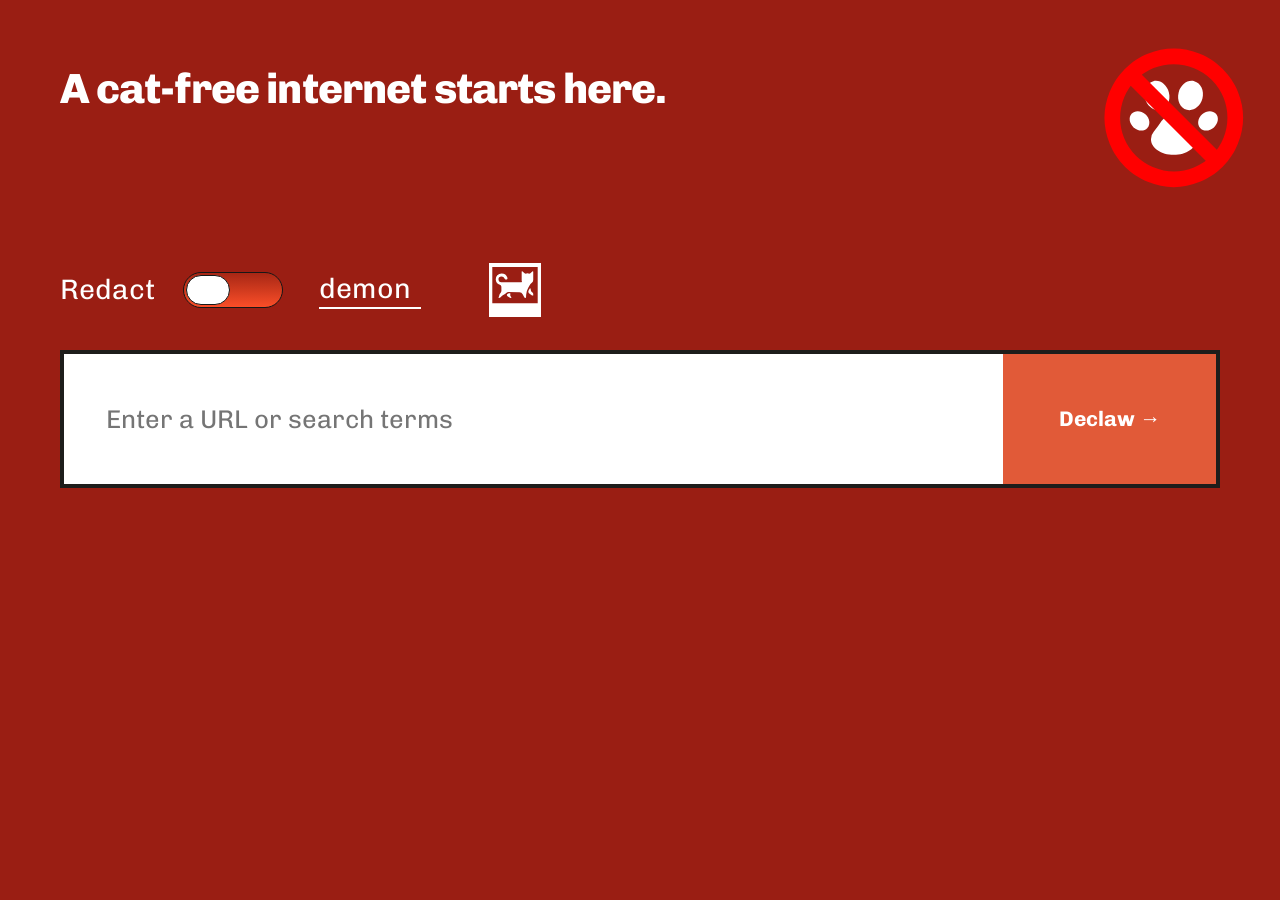
<file: index.html>
<!doctype html>
<html lang="en"><head><meta charset="utf-8"><meta name="viewport" content="width=device-width,initial-scale=1"><title>No Cats</title><link rel="icon" href="nocats.svg?v=3" type="image/svg+xml"><link rel="preconnect" href="https://fonts.googleapis.com"><link rel="preconnect" href="https://fonts.gstatic.com" crossorigin><link href="https://fonts.googleapis.com/css2?family=Chivo:wght@400;600;700;800&display=swap" rel="stylesheet"><link rel="stylesheet" href="style.css?v=8"></head>
<body><main><header><a href="./" class="logo">A cat-free internet starts here.<span class="dot"></span></a><img class="brand-icon" src="nocats.svg" alt="No Cats"><button id="another" type="button">Declaw another site</button></header><section class="entry"><form id="form"><div class="options"><span id="redact-label">Redact</span><button id="mode" class="switch" type="button" role="switch" aria-checked="false" aria-label="Replace cat words instead of redacting"><span></span></button><label for="replacement"> </label><input id="replacement" type="text" value="demon" maxlength="80" aria-label="Replacement term" autocomplete="off" spellcheck="false"><button id="images" class="image-toggle" type="button" aria-pressed="false" aria-label="Hide cat images" title="Hide cat images"><img class="image-cat" src="cat.svg" alt=""><img class="image-smile" src="smile.svg" alt=""></button></div><div class="url-row"><label class="sr" for="url">Webpage URL or search terms</label><input id="url" name="url" type="text" placeholder="Enter a URL or search terms" autocomplete="off" required><button id="submit">Declaw →</button></div></form>

<p id="status" role="status" aria-live="polite"></p>

</section></main><section id="result" hidden><div class="bar"><span id="summary"></span><div class="preview-actions"><button id="share" type="button" aria-label="Copy link to this declawed page" title="Copy shareable link">Share <img class="share-icon" src="mouse.svg" alt="" aria-hidden="true"></button><button id="close" aria-label="Close preview">✕</button></div></div><iframe id="preview" title="Webpage with cat words redacted" sandbox="allow-same-origin allow-top-navigation-by-user-activation" referrerpolicy="no-referrer"></iframe></section><script src="config.js"></script><script type="module" src="app.js?v=10"></script><script defer src="share.js?v=3"></script></body></html>
</file>
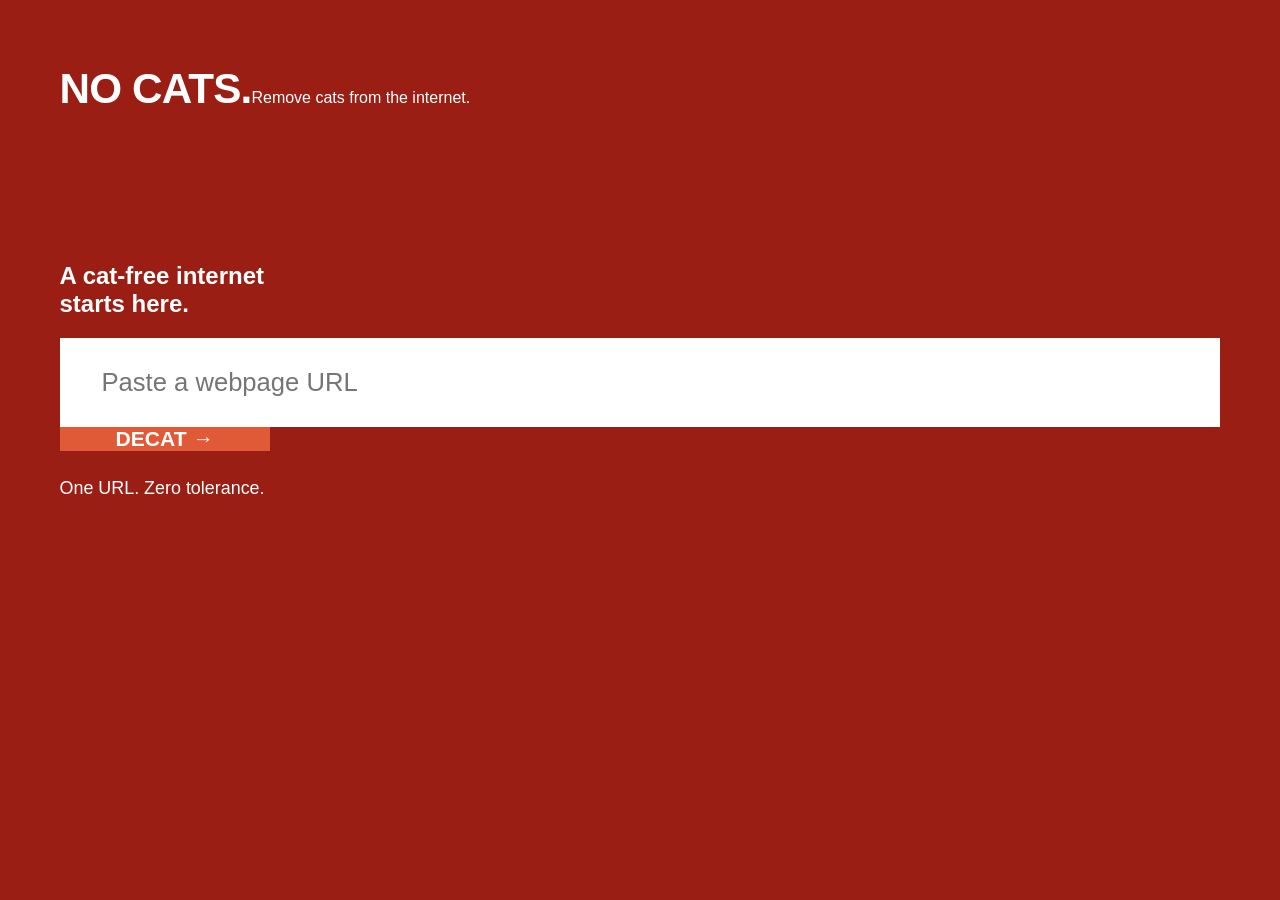
<file: index copy.html>
<!doctype html>
<html lang="en"><head><meta charset="utf-8"><meta name="viewport" content="width=device-width,initial-scale=1"><title>No Cats</title><link rel="stylesheet" href="style.css"></head>
<body><main><header><a href="./" class="logo">NO CATS<span class="dot">.</span></a><span class="mission">Remove cats from the internet.</span></header><section class="entry"><h1>A cat-free internet<br>starts here.</h1><form id="form"><label class="sr" for="url">Webpage URL</label><input id="url" name="url" type="text" inputmode="url" placeholder="Paste a webpage URL" autocomplete="url" required><button id="submit">DECAT →</button></form><p id="status" role="status" aria-live="polite">One URL. Zero tolerance.</p></section></main><section id="result" hidden><div class="bar"><span id="summary"></span><button id="close" aria-label="Close preview">✕</button></div><iframe id="preview" title="Webpage with cat words redacted" sandbox="allow-same-origin" referrerpolicy="no-referrer"></iframe></section><script src="config.js"></script><script type="module" src="app.js"></script></body></html>
</file>
<file: style.css>
*{box-sizing:border-box}body{margin:0;background:#9a1e13;color:#fff;font-family:'Chivo',Arial,sans-serif}button,input{font:inherit}main{padding:64px 4.65vw 0}header .logo{color:white;text-decoration:none;font-size:clamp(28px,3.3vw,60px);font-weight:800;line-height:1.2;letter-spacing:-.02em}.entry{margin-top:clamp(80px,11.5vw,210px)}.options{display:flex;align-items:center;gap:28px;margin-bottom:32px;font-size:clamp(22px,2.2vw,40px);line-height:1.25}.switch{position:relative;flex:0 0 100px;width:100px;height:36px;border:1px solid #171717;border-radius:999px;background:linear-gradient(#a72715,#fa4e28);padding:2px;cursor:pointer}.switch span{display:block;width:44px;height:30px;border:1px solid #171717;border-radius:999px;background:white;transition:transform .18s ease}.switch[aria-checked=true] span{transform:translateX(50px)}.options label{white-space:nowrap;margin-right:-20px}#replacement{color:white;border:0;border-bottom:2px solid white;background:transparent;padding:0 0 1px;width:6ch;min-width:3ch;max-width:40vw;border-radius:0;outline-offset:5px}.url-row{display:flex;min-height:138px;border:4px solid #1d1d1b;background:white}#url{width:100%;min-width:0;border:0;padding:30px 42px;font-size:clamp(18px,2vw,36px);color:#000;outline-offset:-6px;background:white;border-radius:0}#submit{flex-shrink:0;cursor:pointer;border:0;font-weight:700;font-size:clamp(18px,1.65vw,30px);color:white;background:#e15a38;padding:0 56px;white-space:nowrap}#submit:disabled{opacity:.7;cursor:wait}#status{font-size:clamp(15px,1.4vw,25px);min-height:34px;line-height:1.5;margin:24px 0 32px}#result{margin:0 4.65vw 32px;border:4px solid #1d1d1b;background:white}.bar{display:flex;align-items:center;justify-content:space-between;background:#1d1d1b;color:white;font-size:13px;padding-left:16px;gap:12px}.bar button{cursor:pointer;border:0;padding:12px 18px;color:white;background:transparent}iframe{display:block;width:100%;height:78vh;border:0}body.viewing .entry{margin-top:48px}body.viewing .url-row{min-height:80px}body.viewing #url{font-size:20px;padding:20px}body.viewing .options{font-size:24px;margin-bottom:20px}.sr{position:absolute;width:1px;height:1px;overflow:hidden;clip-path:inset(50%)}button:focus-visible{outline:3px solid white;outline-offset:4px}@media(max-width:700px){main{padding:32px 5vw 0}.entry{margin-top:100px}.options{gap:14px;flex-wrap:wrap;font-size:22px;margin-bottom:24px}.options label{margin-right:-8px}.switch{flex-basis:72px;width:72px;height:32px}.switch span{width:30px;height:26px}.switch[aria-checked=true] span{transform:translateX(36px)}#replacement{max-width:45vw}.url-row{min-height:78px;border-width:3px}#url{padding:18px 12px;font-size:16px}#submit{padding:0 16px;font-size:18px}#status{margin-top:16px}#result{margin:0 0 24px;border-width:2px}body.viewing .entry{margin-top:32px}}@media(prefers-reduced-motion:reduce){.switch span{transition:none}}
/* Expanded and collapsed header — v3 */
main{position:relative}header{padding-right:170px}.brand-icon{position:absolute;width:140px;height:140px;right:2.8vw;top:48px}#another{display:none}body.viewing main{padding:32px 32px 24px;min-height:115px}body.viewing header{padding:0}body.viewing header .logo{display:none}body.viewing .brand-icon{width:82px;height:82px;right:30px;top:20px}body.viewing #another{display:block;position:absolute;right:130px;top:44px;border:0;border-radius:999px;background:#1d1d1b;color:#aaa;padding:8px 20px;font-size:24px;cursor:pointer;line-height:1.2}body.viewing .entry{margin:10px 410px 0 0}body.viewing .options{font-size:40px;gap:28px;margin:0}body.viewing .url-row,body.viewing #status{display:none}body.viewing #result{margin:0 16px 16px;border:20px solid #1d1d1b;border-top:0}body.viewing .bar{font-size:22px;padding:20px 28px}body.viewing .bar button{font-size:24px;padding:6px}body.viewing iframe{height:calc(100dvh - 205px);min-height:300px}body.viewing #replacement{max-width:20vw}@media(max-width:1100px){body.viewing .options{font-size:26px;gap:16px}body.viewing #another{font-size:18px;right:112px}body.viewing .brand-icon{width:68px;height:68px;right:24px;top:24px}body.viewing .entry{margin-right:320px}body.viewing .options label{margin-right:-8px}body.viewing .switch{flex-basis:72px;width:72px;height:32px}body.viewing .switch span{width:30px;height:26px}body.viewing .switch[aria-checked=true] span{transform:translateX(36px)}}@media(max-width:700px){header{padding-right:70px}.brand-icon{width:64px;height:64px;right:5vw;top:28px}body.viewing main{padding:18px 16px 16px;min-height:0}body.viewing .entry{margin:0 76px 0 0}body.viewing .options{font-size:20px;gap:12px}body.viewing .options label{margin-right:-6px}body.viewing .brand-icon{width:54px;height:54px;right:16px;top:16px}body.viewing #another{position:static;width:max-content;margin:12px 0 0;font-size:15px;padding:7px 14px}body.viewing header{display:flex;flex-direction:column}body.viewing #form{display:flex;flex-direction:column}body.viewing .entry{padding-top:14px}body.viewing #result{margin:0 6px 6px;border-width:8px;border-top:0}body.viewing .bar{font-size:13px;padding:12px 8px;gap:8px}body.viewing iframe{height:75dvh}body.viewing #replacement{max-width:40vw}}
body.viewing #status.navigation-status{display:block;margin:18px 0 0;font-size:15px;line-height:1.4;background:#1d1d1b;color:white;padding:10px 14px;border-radius:4px}
@media(max-width:700px){body.viewing #status.navigation-status{margin-right:-76px}}

/* Image visibility control */
.image-toggle{width:52px;height:56px;flex:0 0 52px;margin-left:40px;padding:0;border:0;background:transparent;color:white;cursor:pointer}.image-toggle img{display:block;width:100%;height:100%;object-fit:contain}.image-toggle img.image-smile{display:none}.image-smile{display:none}.image-toggle[aria-pressed=true] .image-smile{display:block}.image-toggle[aria-pressed=true] .image-cat{display:none}.image-toggle[aria-pressed=true] img.image-smile{display:block}
body.viewing .entry{margin-right:390px}body.viewing .options{gap:24px}
@media(max-width:1100px){.image-toggle{width:40px;height:44px;flex-basis:40px;margin-left:12px}body.viewing .entry{margin-right:290px}body.viewing .options{gap:14px}}
@media(max-width:700px){.image-toggle{width:34px;height:38px;flex-basis:34px;margin-left:0}body.viewing .entry{margin-right:66px}body.viewing .options{gap:10px}}

/* Share button in the result toolbar */
.preview-actions{display:flex;align-items:center;gap:8px;margin-left:auto;flex-shrink:0}
.preview-actions #share{border:1px solid #777;border-radius:999px;padding:7px 18px;color:#fff;background:transparent;font-size:inherit;white-space:nowrap;cursor:pointer}
.preview-actions #share:hover{background:#444}
.preview-actions #share:focus-visible{outline:2px solid #fff;outline-offset:3px}
@media(max-width:700px){.preview-actions{gap:3px}.preview-actions #share{padding:5px 10px;font-size:13px}}

/* Mouse icon in Share pill */
.preview-actions #share{display:inline-flex;align-items:center;justify-content:center;gap:9px}
.preview-actions #share .share-icon{width:32px;height:22px;object-fit:contain;display:block}
.preview-actions #share.copied::after{content:"Copied ✓";position:absolute;transform:translateY(130%);background:#1d1d1b;padding:5px 9px;border-radius:6px;font-size:13px}
@media(max-width:700px){.preview-actions #share{gap:6px}.preview-actions #share .share-icon{width:26px;height:18px}}
</file>
